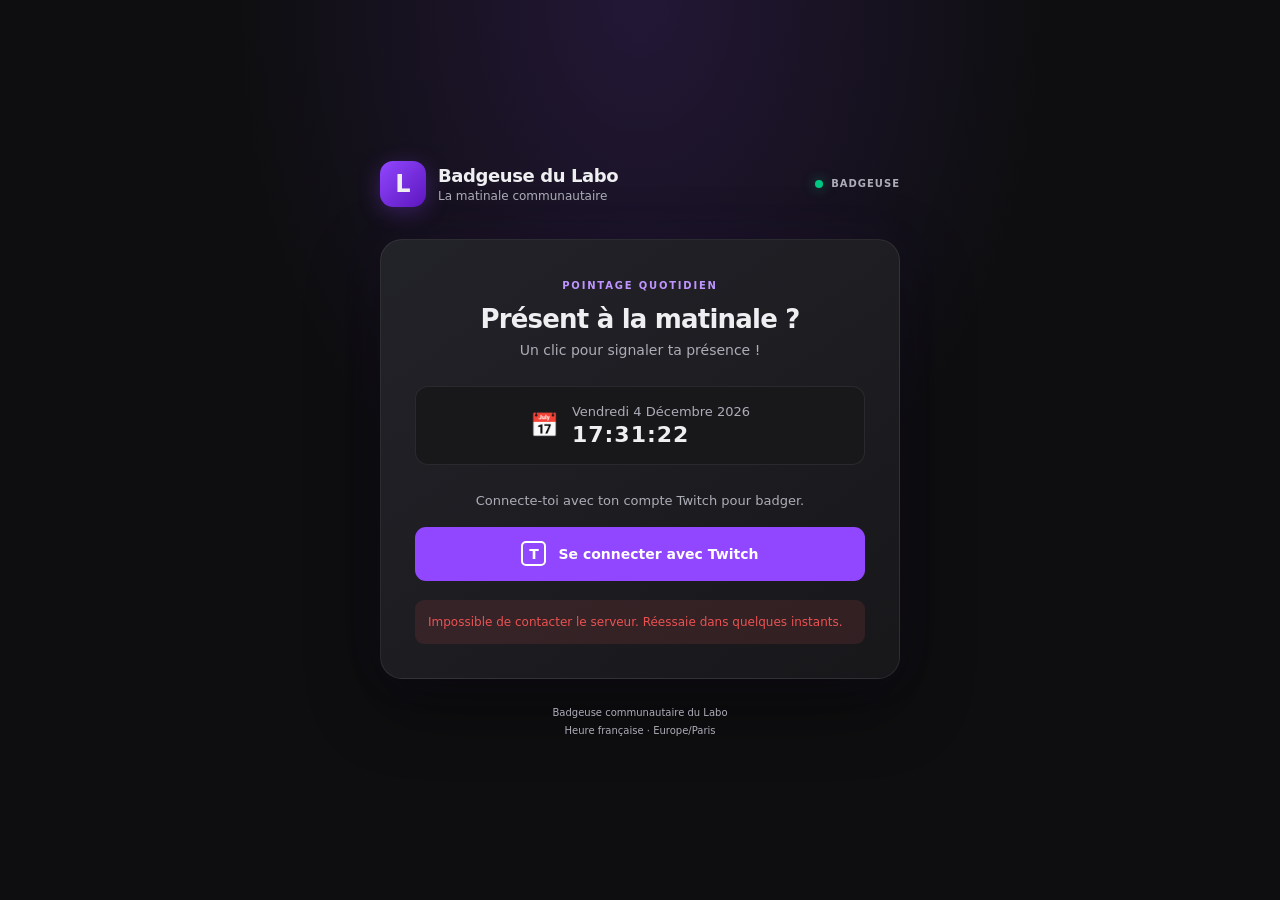
<file: index.html>
<!DOCTYPE html>
<html lang="fr">
<head>
    <meta charset="UTF-8">
    <meta name="viewport" content="width=device-width, initial-scale=1.0">
    <meta name="theme-color" content="#0e0e10">

    <title>Badgeuse du Labo</title>

    <meta
        name="description"
        content="Badge ta présence à la matinale du Labo."
    >

    <link rel="stylesheet" href="./styles.css">
    <script src="./app.js" defer></script>
</head>

<body>
    <main class="app-container">

        <header class="app-header">
            <div class="brand">
                <div class="brand-icon">L</div>
                <div>
                    <h1>Badgeuse du Labo</h1>
                    <p>La matinale communautaire</p>
                </div>
            </div>

            <div class="live-indicator">
                <span class="live-dot"></span>
                <span>BADGEUSE</span>
            </div>
        </header>

        <section class="badge-card">

            <div class="card-heading">
                <span class="eyebrow">POINTAGE QUOTIDIEN</span>
                <h2>Présent à la matinale ?</h2>
                <p>Un clic pour signaler ta présence !</p>
            </div>

            <div class="date-display">
                <span class="date-icon">📅</span>
                <div>
                    <span id="current-date">Chargement...</span>
                    <strong id="current-time">--:--:--</strong>
                </div>
            </div>

            <div id="auth-section" class="auth-section">
                <p>Connecte-toi avec ton compte Twitch pour badger.</p>

                <button
                    id="login-button"
                    class="button button-twitch"
                    type="button"
                >
                    <span class="twitch-icon">T</span>
                    Se connecter avec Twitch
                </button>
            </div>

            <div id="user-section" class="user-section" hidden>

                <div class="user-info">
                    <div class="avatar-placeholder" id="user-avatar">
                        ?
                    </div>

                    <div class="user-details">
                        <span class="user-label">CONNECTÉ EN TANT QUE</span>
                        <strong id="user-name">Utilisateur</strong>
                    </div>

                    <button
                        id="logout-button"
                        class="button-logout"
                        type="button"
                        aria-label="Se déconnecter"
                    >
                        Déconnexion
                    </button>
                </div>

                <div id="badge-status" class="badge-status">
                    <span class="status-indicator"></span>
                    <span id="status-text">Vérification du pointage...</span>
                </div>

                <button
                    id="badge-button"
                    class="button button-badge"
                    type="button"
                    disabled
                >
                    Je badge maintenant
                </button>

                <p class="badge-notice">
                    Un seul pointage autorisé par jour et par compte Twitch.
                </p>
            </div>

            <div
                id="feedback-message"
                class="feedback-message"
                role="status"
                aria-live="polite"
                hidden
            ></div>

        </section>

        <footer class="app-footer">
            <p>Badgeuse communautaire du Labo</p>
            <p>Heure française · Europe/Paris</p>
        </footer>

    </main>
</body>
</html>
</file>
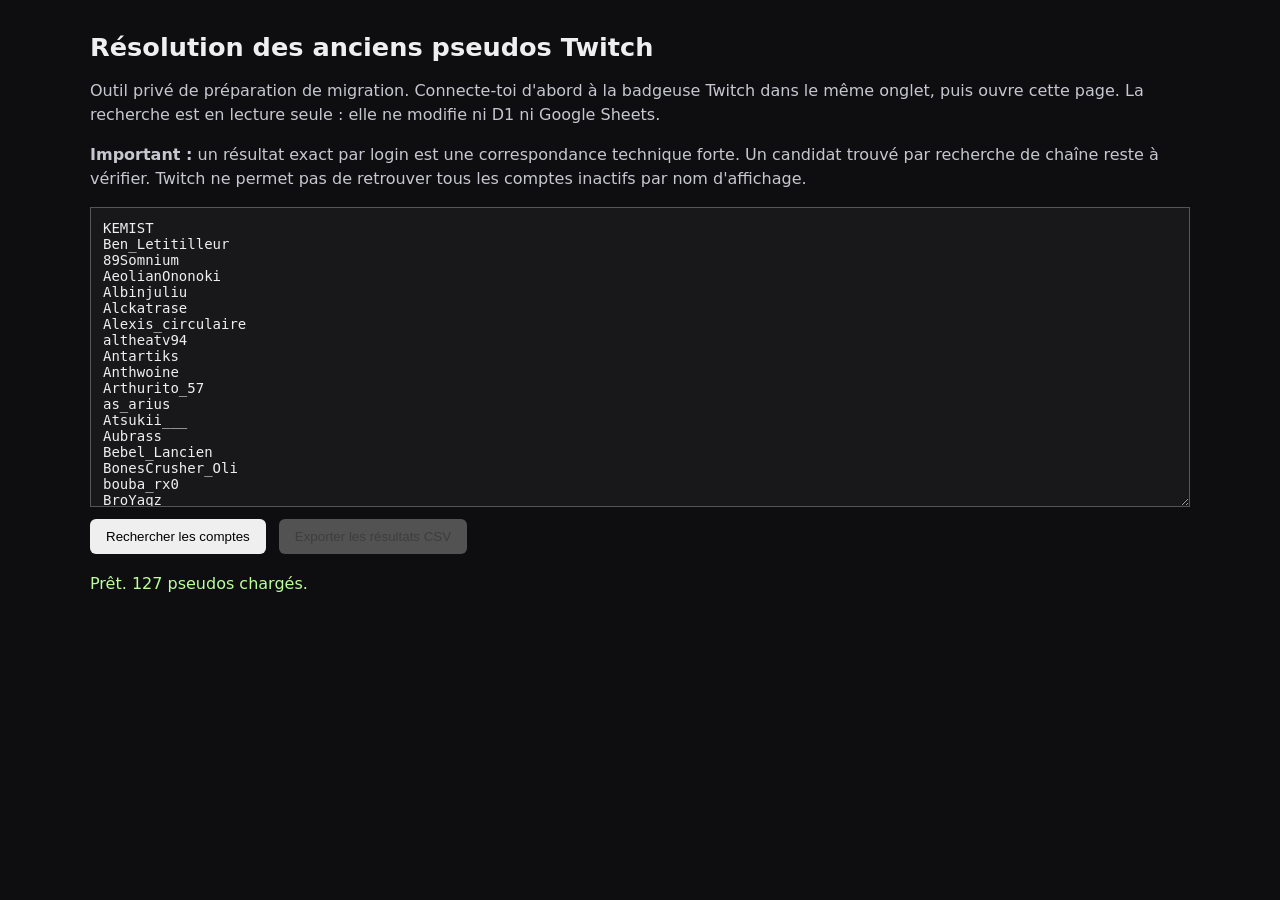
<file: frontend/admin-lookup.html>
<!DOCTYPE html>
<html lang="fr">
<head>
<meta charset="UTF-8">
<meta name="viewport" content="width=device-width, initial-scale=1">
<meta name="robots" content="noindex,nofollow">
<title>Résolution des anciens pseudos — Badgeuse du Labo</title>
<style>
body{font:16px system-ui,sans-serif;max-width:1100px;margin:32px auto;padding:0 18px;background:#0e0e10;color:#efeff1}
h1{font-size:1.6rem}p{line-height:1.5;color:#c7c7d1}
button{padding:10px 16px;margin:8px 8px 8px 0;border:0;border-radius:6px;cursor:pointer}
textarea{width:100%;min-height:300px;box-sizing:border-box;background:#18181b;color:#efeff1;border:1px solid #555;padding:12px;font:14px ui-monospace,monospace}
#status{padding:12px 0;color:#bf9}
table{width:100%;border-collapse:collapse;margin-top:20px;font-size:14px}
th,td{padding:8px;border-bottom:1px solid #444;text-align:left;vertical-align:top}
code{color:#bf9}.muted{color:#aaa}
</style>
</head>
<body>
<h1>Résolution des anciens pseudos Twitch</h1>
<p>Outil privé de préparation de migration. Connecte-toi d'abord à la badgeuse Twitch dans le même onglet, puis ouvre cette page. La recherche est en lecture seule : elle ne modifie ni D1 ni Google Sheets.</p>
<p><strong>Important :</strong> un résultat exact par login est une correspondance technique forte. Un candidat trouvé par recherche de chaîne reste à vérifier. Twitch ne permet pas de retrouver tous les comptes inactifs par nom d'affichage.</p>
<textarea id="names">KEMIST
Ben_Letitilleur
89Somnium
AeolianOnonoki
Albinjuliu
Alckatrase
Alexis_circulaire
altheatv94
Antartiks
Anthwoine
Arthurito_57
as_arius
Atsukii___
Aubrass
Bebel_Lancien
BonesCrusher_Oli
bouba_rx0
BroYaqz
catdesu
cent_peines
clocloquil08
Cnackie
codie73_
Comox411
confiroque
coquillette
cyp_urlinternet
Daeress
DocRoxas
Dr4lixe
Dragonfire6392
DuuBsTePP
easy_m97
Ekalyxie
ERESIS
ezothraal
Ezuod
fan2rahan
fascibrow
Flow_IV
Forkmotion
Frykome
fundinelfoot
Gougoutes
Gwyndxllin
haskonoha
herejy_C158H251N39O46S
Horrorius
Hugo1451
HydroFlo
ImDimeh
js_musashi
Julien_aldo
Jybs2a
KaFLM
Kaleryann
Karmos
Kiiwiibear
Letucdelu
Lokicronos
Lokisama_
Lordinou
MagiikPotiron
Manubiwan
mareek
Mim0un
miniSkiiez
MissUvex
mitchmiitch
moltarios
Necureuil
Ned_gng
Needless85
Neufneuf
Nuruhuine2512
omega6
Onyx564
paka_C21H30O2
Papi_cinema
PersilfeurRpz
platnorm
proutichol
pyoulp
Pyrosuider468
RaafeK
ricky_badwolf
Robernardd
RodyVanHalen_C21H30O5
rvezed
SaucisseDeMetal_C2H6O
Sawaldoh
Scana
scorion
Seikogi
Shoku8
Slykun
solsaros
Soly_C12H16N2O
Son of machete
Soulsnooby
Srzoud
ST_Lepont_CCLF3
Stagma
tf2swirl_XeO2F2
the4bat
therun_gg
Tom_pltl
totorico
Trakkarrr
Triniliife
Triskelionbae
TsarBombaCS
Tyhbz
Uncl3G84
Uriel
vinzou
Wavereen
whewhyze
WideMdr_
Wizebot
xanagram
xinahj
yearzerooo
Yedagnozy
Ylidhiel
yop7488
yuki8345</textarea>
<div>
<button id="run">Rechercher les comptes</button>
<button id="download" disabled>Exporter les résultats CSV</button>
</div>
<div id="status" role="status" aria-live="polite"></div>
<div id="results"></div>
<script>
const API="https://badgeuse-twitch.docarenou.workers.dev";
const SESSION_KEY="badgeuse_session";
let allResults=[];
const statusEl=document.getElementById("status");
const runBtn=document.getElementById("run");
const namesEl=document.getElementById("names");
const initialNames=[...new Set(namesEl.value.split(/\r?\n/).map(x=>x.trim()).filter(Boolean))];
statusEl.textContent="Prêt. "+initialNames.length+" pseudos chargés.";
const resultsEl=document.getElementById("results");
const downloadBtn=document.getElementById("download");
function csvCell(v){const value=String(v??"");const first=value.trimStart()[0];const safe=["=","+","-","@"].includes(first)?String.fromCharCode(39)+value:value;return '"'+safe.replace(/"/g,'""')+'"';}
function render(){
 const rows=allResults.map(r=>{
  const candidates=r.channelCandidates||[];
  const exact=r.exactLoginMatch;
  const found=exact?[exact]:candidates;
  return '<tr><td>'+escapeHtml(r.legacyName)+'</td><td>'+escapeHtml(r.status)+'</td><td>'+found.map(x=>escapeHtml(x.displayName+' ('+x.login+') — '+x.id)).join('<br>')+'</td></tr>';
 }).join("");
 resultsEl.innerHTML='<table><thead><tr><th>Pseudo source</th><th>Statut</th><th>Compte(s) trouvé(s)</th></tr></thead><tbody>'+rows+'</tbody></table>';
}
function escapeHtml(v){return String(v).replace(/[&<>"']/g,c=>({'&':'&amp;','<':'&lt;','>':'&gt;','"':'&quot;',"'":'&#39;'}[c]));}
runBtn.addEventListener("click",async()=>{
 const token=sessionStorage.getItem(SESSION_KEY);
 if(!token){statusEl.textContent="Session absente. Connecte-toi d\'abord à la badgeuse dans ce même onglet.";return;}
 const names=[...new Set(namesEl.value.split(/\r?\n/).map(x=>x.trim()).filter(Boolean))];
 allResults=[];resultsEl.innerHTML="";downloadBtn.disabled=true;runBtn.disabled=true;
 try{
  for(let i=0;i<names.length;i+=24){
   statusEl.textContent="Recherche "+Math.min(i+24,names.length)+" / "+names.length+"…";
   const response=await fetch(API+"/api/admin/twitch-lookup",{method:"POST",headers:{"Content-Type":"application/json","Authorization":"Bearer "+token},body:JSON.stringify({names:names.slice(i,i+24)})});
   const data=await response.json();
   if(!response.ok)throw new Error(data.message||data.code||("HTTP "+response.status));
   allResults.push(...data.results);
   render();
  }
  downloadBtn.disabled=false;
  const exact=allResults.filter(x=>x.exactLoginMatch).length;
  const candidate=allResults.filter(x=>!x.exactLoginMatch&&x.channelCandidates.length).length;
  statusEl.textContent="Terminé : "+allResults.length+" pseudos, "+exact+" correspondances exactes par login, "+candidate+" pistes de chaîne, "+(allResults.length-exact-candidate)+" sans résultat.";
 }catch(e){statusEl.textContent="Erreur : "+e.message+(allResults.length?" Résultats partiels conservés : "+allResults.length+".":"");}
 finally{runBtn.disabled=false;}
});
downloadBtn.addEventListener("click",()=>{
 const rows=[["pseudo_source","statut","twitch_login","display_name","twitch_user_id"]];
 for(const r of allResults){
  if(r.exactLoginMatch){const x=r.exactLoginMatch;rows.push([r.legacyName,r.status,x.login,x.displayName,x.id]);}
  else if(r.channelCandidates.length){for(const x of r.channelCandidates)rows.push([r.legacyName,r.status,x.login,x.displayName,x.id]);}
  else rows.push([r.legacyName,r.status,"","",""]);
 }
 const csv="\uFEFF"+rows.map(row=>row.map(csvCell).join(";")).join("\r\n");
 const url=URL.createObjectURL(new Blob([csv],{type:"text/csv;charset=utf-8"}));
 const a=document.createElement("a");a.href=url;a.download="correspondances-twitch-a-verifier.csv";a.click();URL.revokeObjectURL(url);
});
</script>
</body>
</html>
</file>
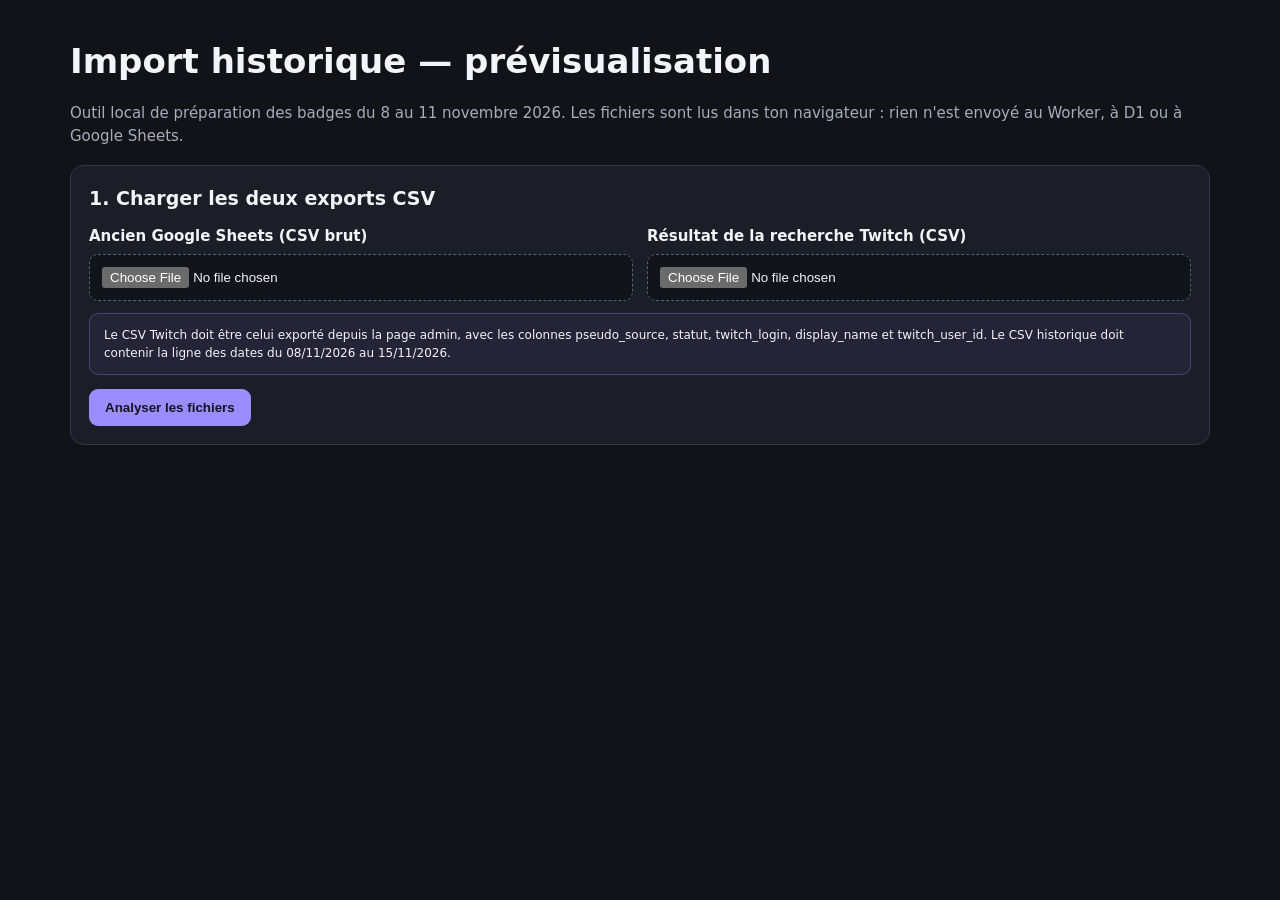
<file: frontend/import-preview.html>
<!doctype html>
<html lang="fr">
<head>
<meta charset="utf-8">
<meta name="viewport" content="width=device-width,initial-scale=1">
<title>Prévisualisation import historique — Badgeuse du Labo</title>
<style>
:root{color-scheme:dark;--bg:#111318;--panel:#1b1e26;--line:#343946;--muted:#a6adbb;--text:#f2f4f8;--accent:#9b8cff;--good:#78d6a0;--warn:#f0c36b;--bad:#f18b8b}
*{box-sizing:border-box}body{margin:0;background:var(--bg);color:var(--text);font:15px/1.5 system-ui,sans-serif}
main{max-width:1180px;margin:36px auto;padding:0 20px 60px}h1{font-size:clamp(24px,4vw,34px);margin:0 0 8px}h2{font-size:19px;margin:0 0 12px}.muted{color:var(--muted)}.panel{background:var(--panel);border:1px solid var(--line);border-radius:14px;padding:18px;margin:18px 0}
.steps{display:grid;grid-template-columns:1fr 1fr;gap:14px}.field{display:flex;flex-direction:column;gap:7px}label{font-weight:650}input[type=file]{width:100%;padding:12px;background:#11141a;border:1px dashed #596174;border-radius:9px;color:var(--text)}
button,.download{border:0;border-radius:9px;background:var(--accent);color:#151321;font-weight:750;padding:11px 16px;cursor:pointer;text-decoration:none;display:inline-block}button:disabled{opacity:.45;cursor:not-allowed}.secondary{background:#303644;color:var(--text)}.actions{display:flex;gap:10px;flex-wrap:wrap;margin-top:14px}
.stats{display:grid;grid-template-columns:repeat(4,minmax(0,1fr));gap:10px}.stat{background:#12151b;border:1px solid var(--line);padding:12px;border-radius:10px}.stat strong{font-size:25px;display:block}.stat span{font-size:12px;color:var(--muted)}
.notice{padding:12px 14px;border-radius:9px;background:#252337;border:1px solid #49436d;margin:12px 0}.warning{background:#30291c;border-color:#705b2e}.error{background:#321f22;border-color:#754044}
.table-wrap{overflow:auto;max-height:65vh;border:1px solid var(--line);border-radius:10px}table{width:100%;border-collapse:collapse;min-width:850px;font-size:13px}th,td{padding:9px 10px;border-bottom:1px solid var(--line);text-align:left;vertical-align:middle}th{position:sticky;top:0;background:#252a35;z-index:1}td input[type=text]{width:105px;background:#10131a;border:1px solid #555d6d;border-radius:6px;padding:6px;color:var(--text)}tr.invalid{background:#301f22}tr.duplicate{background:#332c1c}.tag{font-size:11px;padding:3px 7px;border-radius:99px;background:#303644}.ok{color:var(--good)}.warn{color:var(--warn)}.bad{color:var(--bad)}.hidden{display:none}.small{font-size:12px}
@media(max-width:720px){main{margin-top:22px}.steps,.stats{grid-template-columns:1fr 1fr}.panel{padding:14px}}
</style>
</head>
<body>
<main>
  <h1>Import historique — prévisualisation</h1>
  <p class="muted">Outil local de préparation des badges du 8 au 11 novembre 2026. Les fichiers sont lus dans ton navigateur : rien n'est envoyé au Worker, à D1 ou à Google Sheets.</p>
  <section class="panel">
    <h2>1. Charger les deux exports CSV</h2>
    <div class="steps">
      <div class="field"><label for="history">Ancien Google Sheets (CSV brut)</label><input id="history" type="file" accept=".csv,text/csv"></div>
      <div class="field"><label for="lookup">Résultat de la recherche Twitch (CSV)</label><input id="lookup" type="file" accept=".csv,text/csv"></div>
    </div>
    <div class="notice small">Le CSV Twitch doit être celui exporté depuis la page admin, avec les colonnes pseudo_source, statut, twitch_login, display_name et twitch_user_id. Le CSV historique doit contenir la ligne des dates du 08/11/2026 au 15/11/2026.</div>
    <div class="actions"><button id="prepare">Analyser les fichiers</button></div>
    <div id="message" role="status" class="muted small" aria-live="polite"></div>
  </section>

  <section id="results" class="hidden">
    <div class="panel">
      <h2>2. Résumé de l'analyse</h2>
      <div class="stats">
        <div class="stat"><strong id="sRows">0</strong><span>Badges horaires détectés</span></div>
        <div class="stat"><strong id="sMapped">0</strong><span>Badges avec compte Twitch exact</span></div>
        <div class="stat"><strong id="sUnresolved">0</strong><span>Badges de pseudos non résolus</span></div>
        <div class="stat"><strong id="sInvalid">0</strong><span>Cellules horaires à vérifier</span></div>
      </div>
      <p id="summary" class="muted small"></p>
      <div class="notice warning small">Aucune donnée n'est importée. Vérifie les heures, les correspondances et les doublons avant de télécharger les fichiers de préparation.</div>
    </div>
    <div class="panel">
      <h2>3. Badges reconnus — vérification</h2>
      <p class="muted small">Tu peux corriger une heure dans le tableau. Format attendu : HH:MM:SS. Décoche une ligne si tu ne souhaites pas la retenir.</p>
      <div class="table-wrap"><table><thead><tr><th>Inclure</th><th>Pseudo source</th><th>Date</th><th>Cellule d'origine</th><th>Heure retenue</th><th>Login Twitch</th><th>Display name</th><th>Contrôle</th></tr></thead><tbody id="mappedBody"></tbody></table></div>
      <div class="actions"><button id="downloadMapped">Télécharger le CSV prêt à relire</button></div>
    </div>
    <div class="panel">
      <h2>4. Pseudos non résolus</h2>
      <p class="muted small">Leurs lignes sont conservées dans un fichier séparé pour traitement ultérieur. Elles ne sont pas incluses dans le CSV prêt à relire.</p>
      <div class="table-wrap"><table><thead><tr><th>Pseudo source</th><th>Date</th><th>Heure détectée</th><th>Cellule d'origine</th><th>Statut</th></tr></thead><tbody id="unresolvedBody"></tbody></table></div>
      <div class="actions"><button id="downloadUnresolved" class="secondary">Télécharger les non résolus</button></div>
    </div>
    <div class="panel">
      <h2>5. Anomalies et doublons</h2>
      <div id="issues" class="small muted">Aucune anomalie.</div>
    </div>
  </section>
</main>
<script>
"use strict";
const $ = id => document.getElementById(id);
let mapped = [], unresolved = [], invalid = [], issues = [];
function parseCsv(text){
  text = text.replace(/^\uFEFF/, "");
  const sample = text.split(/\r?\n/).slice(0,12).join("\n");
  const candidates = [";",",","\t"];
  const counts = candidates.map(d => ({d, n:(sample.split(d).length-1)}));
  const delimiter = counts.sort((a,b)=>b.n-a.n)[0].d;
  const rows=[]; let row=[], cell="", quoted=false;
  for(let i=0;i<text.length;i++){
    const c=text[i];
    if(c === '"'){
      if(quoted && text[i+1] === '"'){cell+='"';i++;}
      else quoted=!quoted;
    } else if(c===delimiter && !quoted){row.push(cell);cell="";}
    else if((c==="\n" || c==="\r") && !quoted){
      if(c==="\r" && text[i+1]==="\n")i++;
      row.push(cell);rows.push(row);row=[];cell="";
    } else cell+=c;
  }
  if(cell.length || row.length){row.push(cell);rows.push(row);}
  return rows;
}
function norm(s){return String(s??"").trim().toLocaleLowerCase("fr");}
function parseDate(s){
  const m=String(s??"").trim().match(/^(\d{1,2})[\/.-](\d{1,2})[\/.-](\d{4})$/);
  if(!m)return null;
  return m[3]+"-"+m[2].padStart(2,"0")+"-"+m[1].padStart(2,"0");
}
function dateColumns(rows){
  let best=null;
  for(let r=0;r<rows.length;r++){
    const dates=[];
    for(let c=0;c<rows[r].length;c++){const d=parseDate(rows[r][c]);if(d)dates.push({col:c,date:d});}
    if(dates.length>=4 && (!best || dates.length>best.dates.length))best={row:r,dates};
  }
  return best;
}
function parseClock(raw,badgeDate){
  const s=String(raw??"").trim();
  if(!s || /^(abs|repos|\/)$/i.test(s))return {kind:"empty"};
  let h=null,m=0,sec=0;
  const colon=s.match(/(?:^|\D)(\d{1,2}):(\d{2})(?::(\d{2}))?(?!\d)/);
  if(colon){h=Number(colon[1]);m=Number(colon[2]);sec=Number(colon[3]||0);}
  else{
    const re=/(\d{1,2})\s*h(?:\s*(\d{1,2})(?:\s*(?:m|min)?(?:\s*(\d{1,2})\s*s?)?)?)?/ig;
    const matches=[...s.matchAll(re)];
    if(!matches.length)return {kind:"invalid"};
    const chosen=matches.length>1 && /\bou\b/i.test(s) ? matches.reduce((a,b)=>Number(a[1])*3600+Number(a[2]||0)*60+Number(a[3]||0) >= Number(b[1])*3600+Number(b[2]||0)*60+Number(b[3]||0) ? a:b) : matches[0];
    h=Number(chosen[1]);m=Number(chosen[2]||0);sec=Number(chosen[3]||0);
  }
  if(h>23 || m>59 || sec>59)return {kind:"invalid"};
  const offset=s.match(/\bUTC\s*([+-])\s*(\d{1,2})(?::?(\d{2}))?/i);
  let localDate=badgeDate;
  if(offset){
    const dateParts=badgeDate.split("-").map(Number);
    let date=new Date(Date.UTC(dateParts[0],dateParts[1]-1,dateParts[2],h,m,sec));
    const sign=offset[1]==="+"?1:-1;
    const off=sign*(Number(offset[2])*60+Number(offset[3]||0));
    date=new Date(date.getTime()-off*60000);
    const parts=new Intl.DateTimeFormat("en-CA",{timeZone:"Europe/Paris",year:"numeric",month:"2-digit",day:"2-digit",hour:"2-digit",minute:"2-digit",second:"2-digit",hourCycle:"h23"}).formatToParts(date);
    const get=t=>parts.find(p=>p.type===t).value;
    localDate=get("year")+"-"+get("month")+"-"+get("day");
    h=Number(get("hour"));m=Number(get("minute"));sec=Number(get("second"));
  }
  return {kind:"time",date:localDate,time:[h,m,sec].map(n=>String(n).padStart(2,"0")).join(":"),approx:/environ|≈|~|p'tet|peut-être/i.test(s),offset:!!offset};
}
function parseLookup(rows){
  const header=rows.findIndex(r=>r.some(c=>norm(c)==="pseudo_source"));
  if(header<0)throw new Error("Colonne pseudo_source introuvable dans le CSV Twitch.");
  const heads=rows[header].map(norm);
  const idx=n=>heads.indexOf(n);
  const required=["pseudo_source","statut","twitch_login","display_name","twitch_user_id"];
  for(const n of required)if(idx(n)<0)throw new Error("Colonne manquante dans le CSV Twitch : "+n);
  const map=new Map();
  for(const r of rows.slice(header+1)){
    const source=String(r[idx("pseudo_source")]||"").trim();if(!source)continue;
    map.set(norm(source),{source,status:String(r[idx("statut")]||""),login:String(r[idx("twitch_login")]||""),display:String(r[idx("display_name")]||""),id:String(r[idx("twitch_user_id")]||"")});
  }
  return map;
}
function csvCell(v){const s=String(v??"");return '"'+s.replace(/"/g,'""')+'"';}
function download(name,rows){
  const content="\uFEFF"+rows.map(r=>r.map(csvCell).join(";")).join("\r\n");
  const blob=new Blob([content],{type:"text/csv;charset=utf-8"});
  const a=document.createElement("a");a.href=URL.createObjectURL(blob);a.download=name;a.click();URL.revokeObjectURL(a.href);
}
function build(){
  mapped=[];unresolved=[];invalid=[];issues=[];
  const historyFile=$("history").files[0],lookupFile=$("lookup").files[0];
  if(!historyFile || !lookupFile)throw new Error("Charge les deux fichiers CSV avant de lancer l'analyse.");
  return Promise.all([historyFile.text(),lookupFile.text()]).then(([ht,lt])=>{
    const hrows=parseCsv(ht),lrows=parseCsv(lt),lookup=parseLookup(lrows),dc=dateColumns(hrows);
    if(!dc)throw new Error("Ligne des dates introuvable : il faut au moins quatre dates au format JJ/MM/AAAA.");
    const wanted=new Set(["2026-11-08","2026-11-09","2026-11-10","2026-11-11"]);
    const columns=dc.dates.filter(x=>wanted.has(x.date));
    if(columns.length!==4)throw new Error("Les quatre dates du 08/11/2026 au 11/11/2026 n'ont pas toutes été trouvées.");
    const seen=new Map();
    for(const row of hrows.slice(dc.row+1)){
      const pseudo=String(row[0]||"").trim();if(!pseudo)continue;
      for(const col of columns){
        const raw=String(row[col.col]||"").trim();if(!raw || /^(abs|repos|\/)$/i.test(raw))continue;
        const parsed=parseClock(raw,col.date);
        if(parsed.kind==="empty")continue;
        if(parsed.kind==="invalid"){
          invalid.push({pseudo,date:col.date,raw});
          continue;
        }
        const account=lookup.get(norm(pseudo));
        const record={pseudo,date:parsed.date||col.date,raw,time:parsed.time,approx:parsed.approx,offset:parsed.offset,include:true,account};
        if(account && account.status==="exact_login_match" && account.id && account.login){
          const key=account.id+"|"+col.date;
          if(seen.has(key)){record.duplicate=true;record.include=false;issues.push("Doublon possible : "+pseudo+" le "+col.date+" partage le même compte Twitch qu'une autre ligne.");}
          else seen.set(key,record);
          mapped.push(record);
        } else unresolved.push({...record,status:account?.status||"pseudo absent du fichier de correspondance"});
      }
    }
    render();
  });
}
function render(){
  $("results").classList.remove("hidden");
  $("sRows").textContent=mapped.length+unresolved.length;
  $("sMapped").textContent=mapped.length;
  $("sUnresolved").textContent=unresolved.length;
  $("sInvalid").textContent=invalid.length;
  $("summary").textContent="Comptes Twitch chargés : "+document.getElementById("lookup").files[0].name+". Les badges hors période, cellules vides, ABS, REPOS et / sont ignorés.";
  $("mappedBody").innerHTML=mapped.map((r,i)=>'<tr class="'+(r.duplicate?'duplicate':'')+'"><td><input type="checkbox" data-i="'+i+'" '+(r.include?'checked':'')+'></td><td>'+esc(r.pseudo)+'</td><td>'+r.date+'</td><td>'+esc(r.raw)+'</td><td><input type="text" data-time="'+i+'" value="'+r.time+'" aria-label="Heure retenue"></td><td>'+esc(r.account.login)+'</td><td>'+esc(r.account.display)+'</td><td>'+(r.duplicate?'<span class="warn">Doublon</span>':r.approx?'<span class="warn">Approximatif</span>':r.offset?'<span class="ok">Fuseau converti</span>':'<span class="ok">OK</span>')+'</td></tr>').join("");
  $("unresolvedBody").innerHTML=unresolved.map(r=>'<tr><td>'+esc(r.pseudo)+'</td><td>'+r.date+'</td><td>'+esc(r.time)+'</td><td>'+esc(r.raw)+'</td><td><span class="warn">'+esc(r.status)+'</span></td></tr>').join("");
  const notes=[];
  if(invalid.length)notes.push("<p class='bad'><b>"+invalid.length+" cellule(s) horaire(s) non interprétée(s)</b></p><ul>"+invalid.map(x=>"<li>"+esc(x.pseudo)+" — "+x.date+" : "+esc(x.raw)+"</li>").join("")+"</ul>");
  if(issues.length)notes.push("<p class='warn'><b>"+issues.length+" doublon(s) potentiel(s)</b></p><ul>"+issues.map(esc).map(x=>"<li>"+x+"</li>").join("")+"</ul>");
  if(!notes.length)notes.push("<p class='ok'>Aucune anomalie de format ni doublon détecté.</p>");
  $("issues").innerHTML=notes.join("");
  $("mappedBody").querySelectorAll("input[type=checkbox]").forEach(el=>el.addEventListener("change",()=>mapped[Number(el.dataset.i)].include=el.checked));
  $("mappedBody").querySelectorAll("input[data-time]").forEach(el=>el.addEventListener("change",()=>{mapped[Number(el.dataset.time)].time=el.value.trim();}));
}
function esc(s){return String(s??"").replace(/[&<>"']/g,c=>({"&":"&amp;","<":"&lt;",">":"&gt;",'"':"&quot;","'":"&#39;"}[c]));}
$("prepare").addEventListener("click",()=>{
  $("message").textContent="Analyse en cours…";
  build().then(()=>$("message").textContent="Analyse terminée. Aucun envoi ni aucune écriture n'ont été effectués.")
    .catch(e=>$("message").textContent=e.message);
});
$("downloadMapped").addEventListener("click",()=>{
  const rows=[["twitch_user_id","twitch_login","display_name","badge_date","badge_time","status","pseudo_source"]];
  for(const r of mapped){
    if(!r.include)continue;
    if(!/^\d{2}:\d{2}:\d{2}$/.test(r.time)){alert("Heure invalide pour "+r.pseudo+" le "+r.date+" : "+r.time);return;}
    rows.push([r.account.id,r.account.login,r.account.display,r.date,r.time,"recorded",r.pseudo]);
  }
  download("badgeuse-import-preview-2026-11-08-au-11.csv",rows);
});
$("downloadUnresolved").addEventListener("click",()=>{
  const rows=[["pseudo_source","badge_date","badge_time","cellule_source","statut"]];
  for(const r of unresolved)rows.push([r.pseudo,r.date,r.time,r.raw,r.status]);
  download("badgeuse-pseudos-non-resolus.csv",rows);
});
</script>
</body>
</html>
</file>
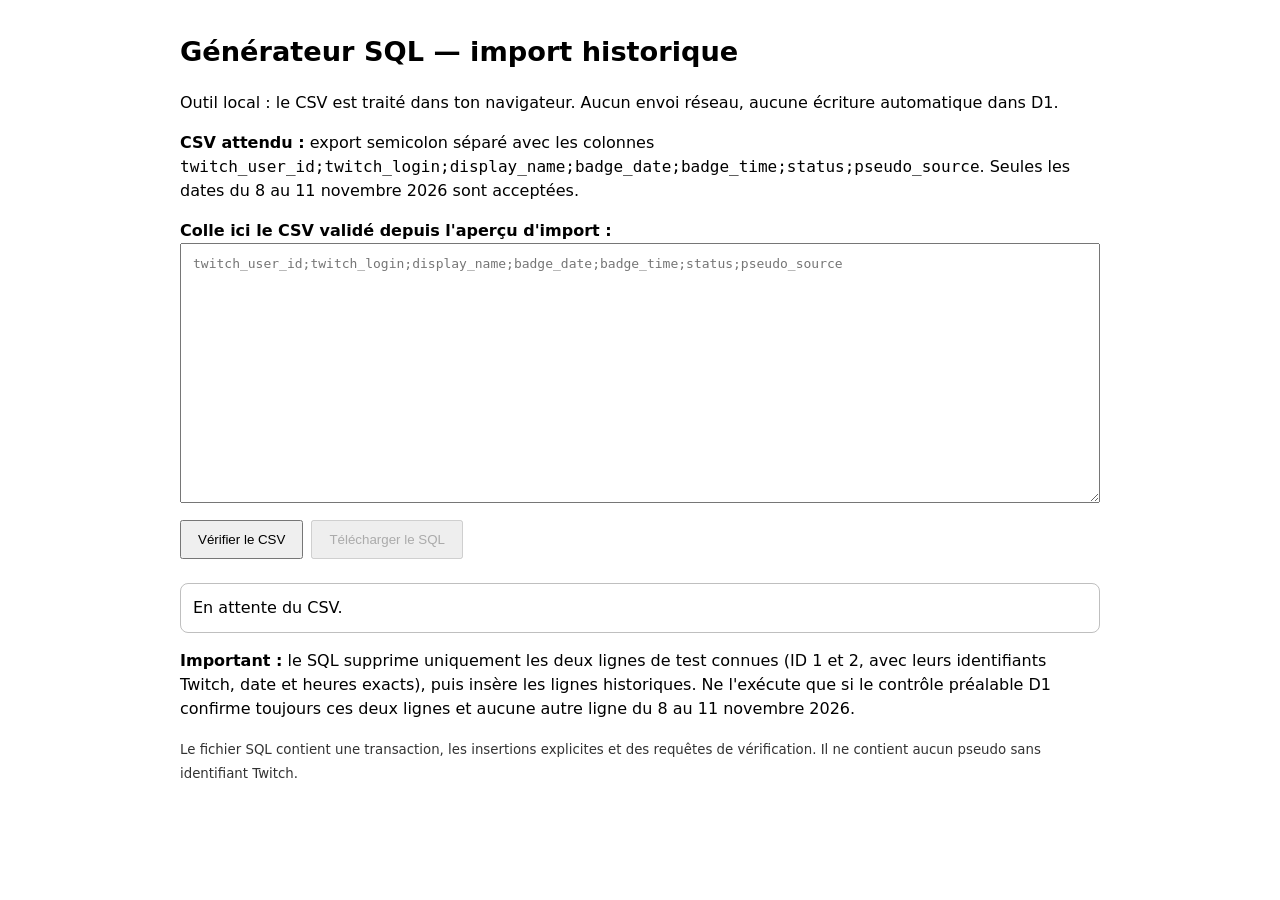
<file: frontend/import-sql-generator.html>
<!doctype html>
<html lang="fr">
<head>
<meta charset="utf-8">
<meta name="viewport" content="width=device-width,initial-scale=1">
<title>Générateur SQL — Badgeuse du Labo</title>
<style>
:root{color-scheme:light dark;font:16px system-ui,sans-serif}body{max-width:920px;margin:32px auto;padding:0 18px;line-height:1.5}h1{font-size:1.7rem}textarea{width:100%;min-height:260px;font:13px ui-monospace,monospace;padding:12px;box-sizing:border-box}button{padding:10px 16px;margin:10px 8px 10px 0;cursor:pointer}pre{white-space:pre-wrap;overflow-wrap:anywhere;background:Canvas;padding:14px;border:1px solid #8886;border-radius:8px}.status{padding:12px;border:1px solid #8888;border-radius:8px;margin:14px 0}.danger{border-color:#c44}small{opacity:.8}
</style>
</head>
<body>
<h1>Générateur SQL — import historique</h1>
<p>Outil local : le CSV est traité dans ton navigateur. Aucun envoi réseau, aucune écriture automatique dans D1.</p>
<p><strong>CSV attendu :</strong> export semicolon séparé avec les colonnes <code>twitch_user_id;twitch_login;display_name;badge_date;badge_time;status;pseudo_source</code>. Seules les dates du 8 au 11 novembre 2026 sont acceptées.</p>
<label for="csv"><strong>Colle ici le CSV validé depuis l'aperçu d'import :</strong></label>
<textarea id="csv" spellcheck="false" placeholder="twitch_user_id;twitch_login;display_name;badge_date;badge_time;status;pseudo_source"></textarea>
<div><button id="check">Vérifier le CSV</button><button id="download" disabled>Télécharger le SQL</button></div>
<div id="result" class="status" role="status">En attente du CSV.</div>
<pre id="sql" hidden></pre>
<p><strong>Important :</strong> le SQL supprime uniquement les deux lignes de test connues (ID 1 et 2, avec leurs identifiants Twitch, date et heures exacts), puis insère les lignes historiques. Ne l'exécute que si le contrôle préalable D1 confirme toujours ces deux lignes et aucune autre ligne du 8 au 11 novembre 2026.</p>
<small>Le fichier SQL contient une transaction, les insertions explicites et des requêtes de vérification. Il ne contient aucun pseudo sans identifiant Twitch.</small>
<script>
const $=id=>document.getElementById(id);
function parseCSV(s){
 const rows=[];let row=[],field='',quoted=false;
 for(let i=0;i<s.length;i++){const c=s[i];
  if(quoted){if(c==='"'&&s[i+1]==='"'){field+='"';i++}else if(c==='"')quoted=false;else field+=c}
  else if(c==='"')quoted=true;
  else if(c===';'){row.push(field);field=''}
  else if(c==='\n'){row.push(field);rows.push(row);row=[];field=''}
  else if(c!=='\r')field+=c;
 }
 if(quoted)throw Error('Guillemet CSV non fermé.');
 if(field.length||row.length){row.push(field);rows.push(row)}
 return rows.filter(r=>r.some(x=>x.trim()!==''));
}
const esc=s=>"'"+String(s).replace(/'/g,"''")+"'";
function build(){
 $('download').disabled=true;$('sql').hidden=true;
 try{
  const rows=parseCSV($('csv').value.trim());if(rows.length<2)throw Error('CSV vide ou incomplet.');
  const head=rows.shift().map(x=>x.trim().replace(/^\uFEFF/,''));
  const ix=Object.fromEntries(head.map((h,i)=>[h,i]));
  const required=['twitch_user_id','twitch_login','display_name','badge_date','badge_time','status'];
  for(const h of required)if(ix[h]===undefined)throw Error('Colonne obligatoire absente : '+h);
  const data=rows.map((r,n)=>{
   const get=k=>(r[ix[k]]??'').trim();
   const id=get('twitch_user_id'),date=get('badge_date'),time=get('badge_time'),status=get('status');
   if(!/^\d+$/.test(id))throw Error('Ligne '+(n+2)+': identifiant Twitch invalide.');
   if(!/^2026-11-(0[8-9]|1[01])$/.test(date))throw Error('Ligne '+(n+2)+': date hors période ou format incorrect ('+date+').');
   if(!/^(?:[01]\d|2[0-3]):[0-5]\d:[0-5]\d$/.test(time))throw Error('Ligne '+(n+2)+': heure invalide ('+time+').');
   if(status!=='recorded')throw Error('Ligne '+(n+2)+': statut différent de recorded.');
   return {id,date,time};
  });
  const seen=new Set();for(const x of data){const k=x.id+'|'+x.date;if(seen.has(k))throw Error('Doublon : identifiant '+x.id+' le '+x.date+'. Une seule badgeuse par personne et par jour.');seen.add(k)}
  if(!data.length)throw Error('Aucune ligne à importer.');
  const requiredReplacements=[{id:'103271510',date:'2026-11-11',time:'08:08:00'},{id:'116593479',date:'2026-11-11',time:'08:40:00'}];
  for(const expected of requiredReplacements){if(!data.some(x=>x.id===expected.id&&x.date===expected.date&&x.time===expected.time))throw Error('Pointage historique de remplacement absent ou incorrect pour l’identifiant '+expected.id+' le 11/11. Les deux pointages historiques doivent être présents pour remplacer les tests.');}
  const deletes=[
   "DELETE FROM badges WHERE id = 1 AND twitch_user_id = '103271510' AND badge_date = '2026-11-11' AND badge_time = '19:48:03' AND status = 'recorded';",
   "DELETE FROM badges WHERE id = 2 AND twitch_user_id = '116593479' AND badge_date = '2026-11-11' AND badge_time = '20:28:41' AND status = 'recorded';"
  ];
  const inserts=data.map(x=>"INSERT INTO badges (twitch_user_id, badge_date, badge_time, status) VALUES ("+[esc(x.id),esc(x.date),esc(x.time),"'recorded'"].join(', ')+");");
  const sql=[
   '-- Badgeuse du Labo — import historique 08–11/11/2026',
   '-- D1 applique les fichiers SQL de façon transactionnelle : ne pas ajouter BEGIN/COMMIT.',
   '-- Vérifier la requête de précontrôle D1 avant exécution.',
   ...deletes,
   ...inserts,
   '',
   '-- Contrôle après import : total attendu = '+data.length,
   "SELECT COUNT(*) AS total_importe FROM badges WHERE badge_date BETWEEN '2026-11-08' AND '2026-11-11' AND status = 'recorded';",
   "SELECT twitch_user_id, badge_date, COUNT(*) AS n FROM badges WHERE badge_date BETWEEN '2026-11-08' AND '2026-11-11' GROUP BY twitch_user_id, badge_date HAVING COUNT(*) > 1;"
  ].join('\n');
  $('sql').textContent=sql;$('sql').hidden=false;$('download').disabled=false;
  $('result').textContent='CSV valide : '+data.length+' pointage(s), '+seen.size+' couples identifiant/jour uniques. Aucun doublon détecté. SQL prêt à télécharger — aucun changement D1 effectué.';
  $('result').className='status';
  $('download').onclick=()=>{const blob=new Blob([sql],{type:'text/sql;charset=utf-8'});const a=document.createElement('a');a.href=URL.createObjectURL(blob);a.download='badgeuse-import-historique-2026-11-08_11.sql';a.click();URL.revokeObjectURL(a.href)};
 }catch(e){$('result').textContent='Erreur : '+e.message;$('result').className='status danger'}
}
$('check').addEventListener('click',build);
</script>
</body></html>
</file>
<file: styles.css>
/* ========================================
   BADGEUSE DU LABO
   Styles principaux
======================================== */

:root {
    --background: #0e0e10;
    --surface: #18181b;
    --surface-light: #242429;
    --surface-hover: #2b2b31;

    --primary: #9147ff;
    --primary-hover: #772ce8;
    --primary-light: #bf94ff;

    --text: #efeff1;
    --text-muted: #adadb8;

    --success: #00c781;
    --success-bg: rgba(0, 199, 129, 0.12);

    --danger: #eb5252;
    --danger-bg: rgba(235, 82, 82, 0.12);

    --border: rgba(255, 255, 255, 0.08);

    --radius: 16px;
    --transition: 180ms ease;
}

/* RESET */

* {
    box-sizing: border-box;
    margin: 0;
    padding: 0;
}

html {
    min-height: 100%;
    color-scheme: dark;
}

body {
    min-height: 100vh;
    font-family: Inter, system-ui, -apple-system, BlinkMacSystemFont,
        "Segoe UI", sans-serif;
    color: var(--text);
    background:
        radial-gradient(
            ellipse at 50% 0%,
            rgba(145, 71, 255, 0.16),
            transparent 45%
        ),
        var(--background);
    display: flex;
    justify-content: center;
    align-items: center;
    padding: 32px 20px;
}

/* LAYOUT */

.app-container {
    width: 100%;
    max-width: 520px;
}

/* HEADER */

.app-header {
    display: flex;
    justify-content: space-between;
    align-items: center;
    margin-bottom: 32px;
    gap: 16px;
}

.brand {
    display: flex;
    align-items: center;
    gap: 12px;
}

.brand-icon {
    width: 46px;
    height: 46px;
    display: grid;
    place-items: center;
    background: linear-gradient(
        135deg,
        var(--primary),
        #5c16bd
    );
    border-radius: 13px;
    font-weight: 900;
    font-size: 24px;
    box-shadow: 0 5px 22px rgba(145, 71, 255, 0.3);
}

.brand h1 {
    font-size: 18px;
    font-weight: 750;
    letter-spacing: -0.4px;
}

.brand p {
    color: var(--text-muted);
    font-size: 12px;
    margin-top: 3px;
}

.live-indicator {
    display: flex;
    align-items: center;
    gap: 8px;
    color: var(--text-muted);
    font-size: 10px;
    font-weight: 800;
    letter-spacing: 1px;
}

.live-dot {
    width: 8px;
    height: 8px;
    background: var(--success);
    border-radius: 50%;
    box-shadow: 0 0 12px rgba(0, 199, 129, 0.5);
}

/* MAIN CARD */

.badge-card {
    background: linear-gradient(
        145deg,
        rgba(35, 35, 42, 0.98),
        rgba(24, 24, 27, 0.98)
    );
    border: 1px solid var(--border);
    border-radius: 22px;
    padding: 34px;
    box-shadow:
        0 25px 70px rgba(0, 0, 0, 0.4),
        0 0 50px rgba(145, 71, 255, 0.05);
}

/* CARD HEADING */

.card-heading {
    text-align: center;
    margin-bottom: 28px;
}

.eyebrow {
    display: inline-block;
    color: var(--primary-light);
    font-size: 10px;
    font-weight: 800;
    letter-spacing: 1.8px;
    margin-bottom: 13px;
}

.card-heading h2 {
    font-size: 26px;
    letter-spacing: -0.8px;
    margin-bottom: 8px;
}

.card-heading p {
    font-size: 14px;
    color: var(--text-muted);
}

/* DATE */

.date-display {
    display: flex;
    align-items: center;
    justify-content: center;
    gap: 13px;
    padding: 17px;
    margin-bottom: 28px;
    background: var(--surface);
    border: 1px solid var(--border);
    border-radius: 13px;
}

.date-icon {
    font-size: 23px;
}

.date-display div {
    display: flex;
    flex-direction: column;
    gap: 3px;
}

#current-date {
    font-size: 13px;
    color: var(--text-muted);
    text-transform: capitalize;
}

#current-time {
    font-size: 22px;
    font-weight: 750;
    letter-spacing: 1px;
    font-variant-numeric: tabular-nums;
}

/* AUTHENTICATION */

.auth-section {
    text-align: center;
}

.auth-section p {
    color: var(--text-muted);
    font-size: 13px;
    margin-bottom: 19px;
}

/* BUTTONS */

.button {
    border: none;
    cursor: pointer;
    font: inherit;
    font-weight: 750;
    transition:
        background var(--transition),
        transform var(--transition),
        box-shadow var(--transition),
        opacity var(--transition);
}

.button-twitch {
    display: flex;
    justify-content: center;
    align-items: center;
    gap: 12px;
    width: 100%;
    min-height: 54px;
    border-radius: 11px;
    background: var(--primary);
    color: white;
    font-size: 14px;
}

.button-twitch:hover {
    background: var(--primary-hover);
    transform: translateY(-2px);
    box-shadow: 0 8px 25px rgba(145, 71, 255, 0.25);
}

.twitch-icon {
    display: grid;
    place-items: center;
    width: 25px;
    height: 25px;
    border: 2px solid white;
    border-radius: 5px;
    font-weight: 900;
}

.button-badge {
    width: 100%;
    min-height: 58px;
    border-radius: 11px;
    background: linear-gradient(
        135deg,
        var(--primary),
        #772ce8
    );
    color: white;
    font-size: 15px;
    margin-top: 21px;
}

.button-badge:not(:disabled):hover {
    transform: translateY(-2px);
    box-shadow: 0 9px 25px rgba(145, 71, 255, 0.3);
}

.button:disabled {
    cursor: not-allowed;
    opacity: 0.45;
    filter: grayscale(0.35);
}

/* USER */

.user-section {
    width: 100%;
}

.user-info {
    display: flex;
    align-items: center;
    gap: 12px;
    padding-bottom: 20px;
    border-bottom: 1px solid var(--border);
}

.avatar-placeholder {
    display: grid;
    place-items: center;
    width: 43px;
    height: 43px;
    flex-shrink: 0;
    background: rgba(145, 71, 255, 0.2);
    border: 1px solid rgba(145, 71, 255, 0.4);
    border-radius: 50%;
    color: var(--primary-light);
    font-size: 19px;
    font-weight: 800;
}

.user-details {
    display: flex;
    flex-direction: column;
    gap: 4px;
    min-width: 0;
}

.user-label {
    font-size: 9px;
    color: var(--text-muted);
    font-weight: 800;
    letter-spacing: 1px;
}

#user-name {
    font-size: 14px;
    overflow-wrap: anywhere;
}

.button-logout {
    margin-left: auto;
    background: transparent;
    border: 1px solid var(--border);
    border-radius: 7px;
    color: var(--text-muted);
    padding: 7px 10px;
    font-size: 11px;
    cursor: pointer;
    transition: var(--transition);
}

.button-logout:hover {
    color: white;
    background: var(--surface-hover);
}

/* STATUS */

.badge-status {
    display: flex;
    align-items: center;
    gap: 10px;
    padding: 14px;
    margin-top: 20px;
    border-radius: 9px;
    background: var(--surface);
    color: var(--text-muted);
    font-size: 12px;
}

.status-indicator {
    width: 9px;
    height: 9px;
    flex-shrink: 0;
    background: #888;
    border-radius: 50%;
}

.badge-status.success {
    background: var(--success-bg);
    color: var(--success);
}

.badge-status.success .status-indicator {
    background: var(--success);
}

.badge-status.pending {
    background: var(--danger-bg);
    color: var(--danger);
}

.badge-status.pending .status-indicator {
    background: var(--danger);
}

/* NOTICE */

.badge-notice {
    color: var(--text-muted);
    font-size: 11px;
    text-align: center;
    margin-top: 14px;
    line-height: 1.5;
}

/* FEEDBACK */

.feedback-message {
    padding: 13px;
    margin-top: 19px;
    border-radius: 9px;
    font-size: 12px;
    line-height: 1.5;
}

.feedback-message.success {
    background: var(--success-bg);
    color: var(--success);
}

.feedback-message.error {
    background: var(--danger-bg);
    color: var(--danger);
}

/* FOOTER */

.app-footer {
    margin-top: 25px;
    text-align: center;
    color: var(--text-muted);
    font-size: 10px;
    line-height: 1.8;
}

/* ACCESSIBILITY */

button:focus-visible {
    outline: 2px solid var(--primary-light);
    outline-offset: 3px;
}

[hidden] {
    display: none !important;
}

/* MOBILE */

@media (max-width: 480px) {
    body {
        padding: 22px 14px;
        align-items: flex-start;
    }

    .app-header {
        margin-bottom: 24px;
    }

    .brand h1 {
        font-size: 16px;
    }

    .brand-icon {
        width: 40px;
        height: 40px;
        font-size: 21px;
    }

    .badge-card {
        padding: 25px 19px;
        border-radius: 17px;
    }

    .card-heading h2 {
        font-size: 23px;
    }

    .user-info {
        flex-wrap: wrap;
    }
}

@media (prefers-reduced-motion: reduce) {
    *,
    *::before,
    *::after {
        scroll-behavior: auto !important;
        transition-duration: 0.01ms !important;
        animation-duration: 0.01ms !important;
    }
}
</file>
